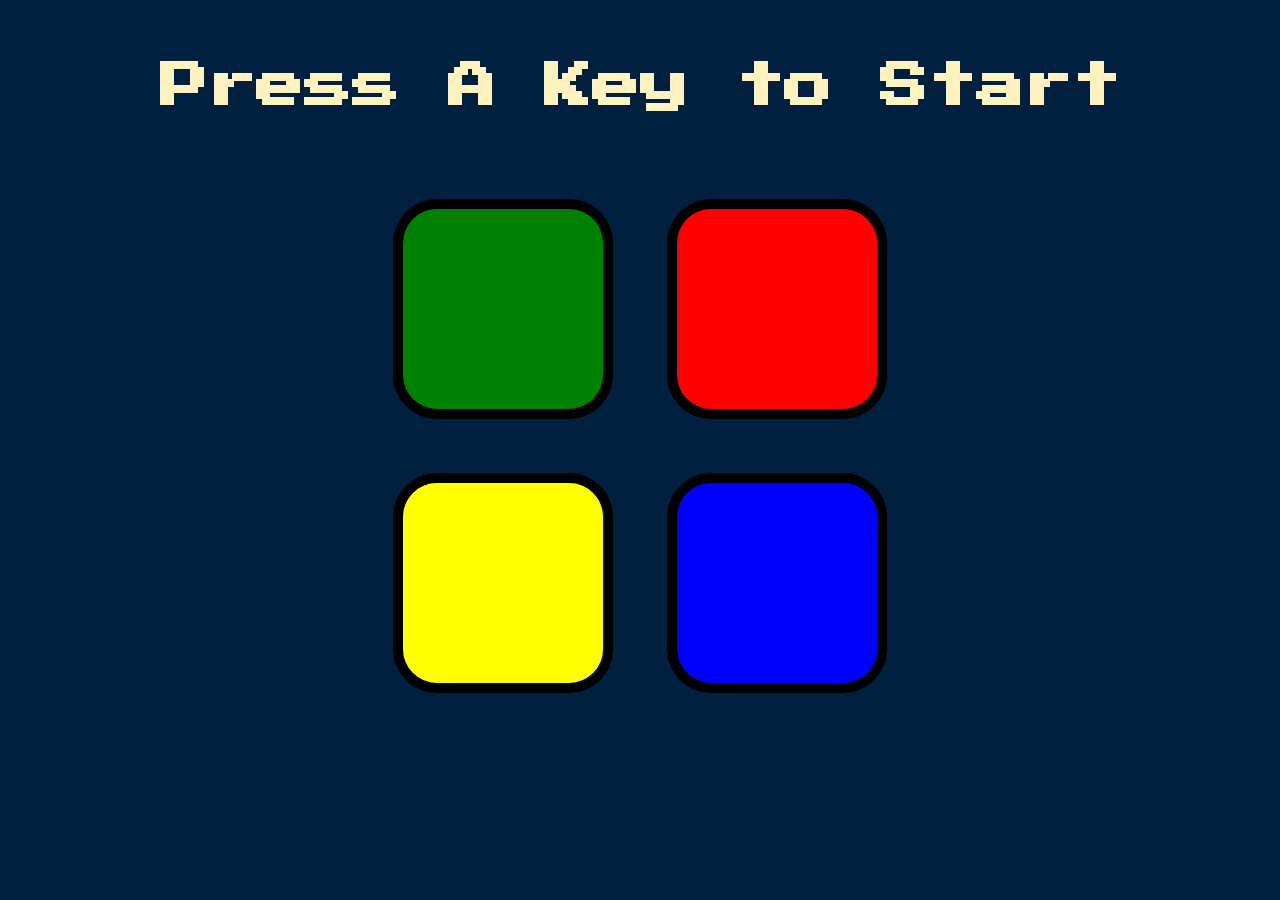
<file: Simon Game Challenge Starting Files/index.html>
<!DOCTYPE html>
<html lang="en" dir="ltr">

<head>
  <meta charset="utf-8">
  <title>Simon</title>
  <link rel="stylesheet" href="styles.css">
  <link href="https://fonts.googleapis.com/css?family=Press+Start+2P" rel="stylesheet">
</head>

<body>
  <h1 id="level-title">Press A Key to Start</h1>
  <div class="container">
    <div lass="row">

      <div type="button" id="green" class="btn green">

      </div>

      <div type="button" id="red" class="btn red">

      </div>
    </div>

    <div class="row">

      <div type="button" id="yellow" class="btn yellow">

      </div>
      <div type="button" id="blue" class="btn blue">

      </div>

    </div>
    <!-- <div class="row">
      <div type="button" id="start" class="start function">Start</div>
    </div>
    <div class="row">
      <div type="button" id="end" class="end function">end</div>
    </div> -->
  </div>

  <script src="https://ajax.googleapis.com/ajax/libs/jquery/3.7.1/jquery.min.js"></script>
  <script src="./game.js" charset="utf-8"></script>
 
</body>

</html>
</file>
<file: Simon Game Challenge Starting Files/styles.css>
body {
  text-align: center;
  background-color: #011F3F;
}

#level-title {
  font-family: 'Press Start 2P', cursive;
  font-size: 3rem;
  margin:  5%;
  color: #FEF2BF;
}

.container {
  display: block;
  width: 50%;
  margin: auto;

}

.btn {
  margin: 25px;
  display: inline-block;
  height: 200px;
  width: 200px;
  border: 10px solid black;
  border-radius: 20%;
}

.game-over {
  background-color: red;
  opacity: 0.8;
}
.function{
  background-color: bisque;
  font-size: 3rem;
  text-align: center;
  height: 50px;
  width: 100px;
  display: inline-block;
  border: 10px solid black;
  border-radius: 20%;
  margin: 25px;
}
.red {
  background-color: red;
}

.green {
  background-color: green;
}

.blue {
  background-color: blue;
}

.yellow {
  background-color: yellow;
}

.pressed {
  box-shadow: 0 0 20px white;
  background-color: grey;
}
</file>
